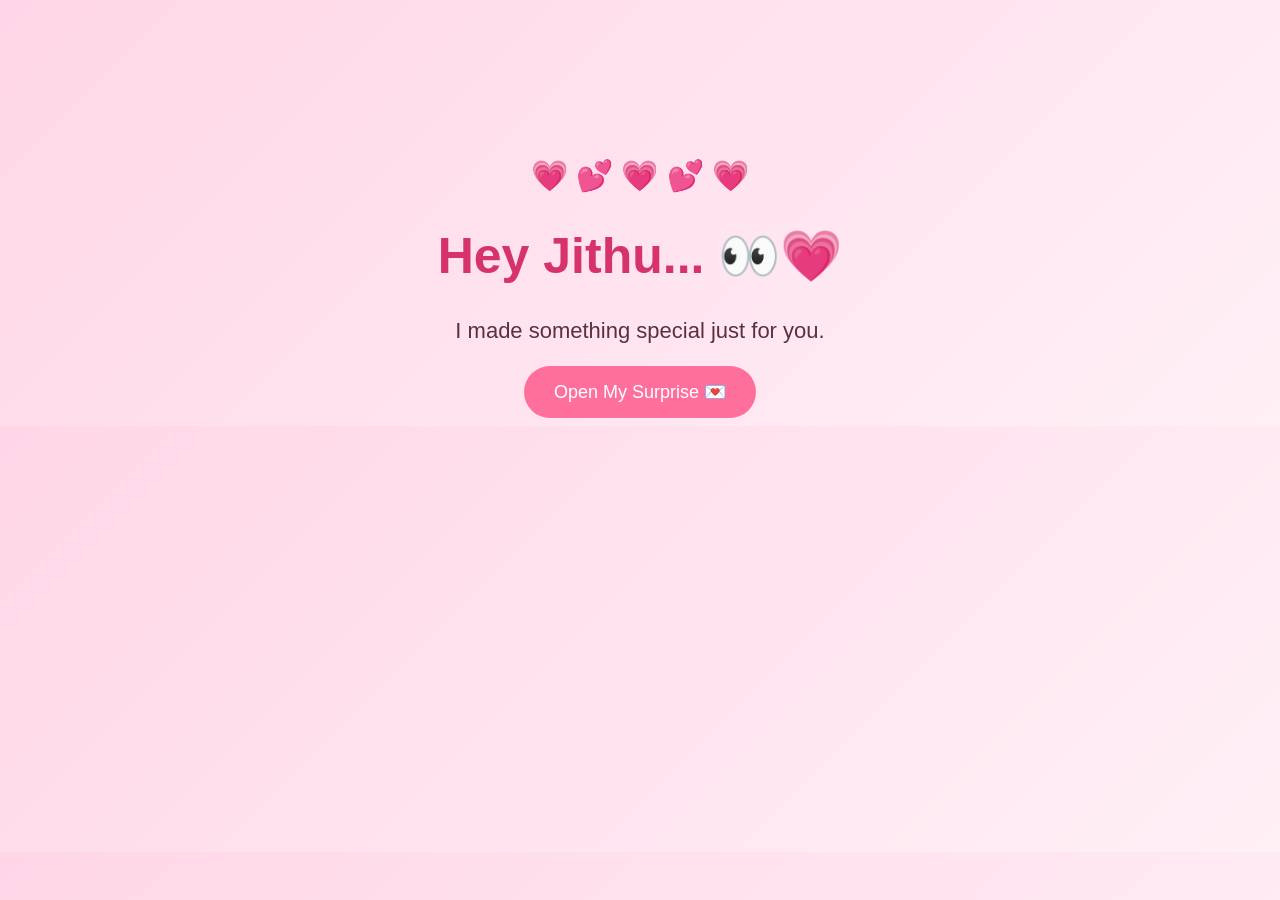
<file: index.html>
<!DOCTYPE html>
<html>

<head>
    <title>For Jithu 💗</title>
    <link rel="stylesheet" href="style.css">
</head>

<body>

    <div class="hearts">💗 💕 💗 💕 💗</div>

    <h1>Hey Jithu... 👀💗</h1>

    <p>I made something special just for you.</p>

    <button onclick="openSurprise()">Open My Surprise 💌</button>

    <script>
        function openSurprise() {
    window.location.href = "promises.html";
}
    </script>

</body>

</html>
</file>
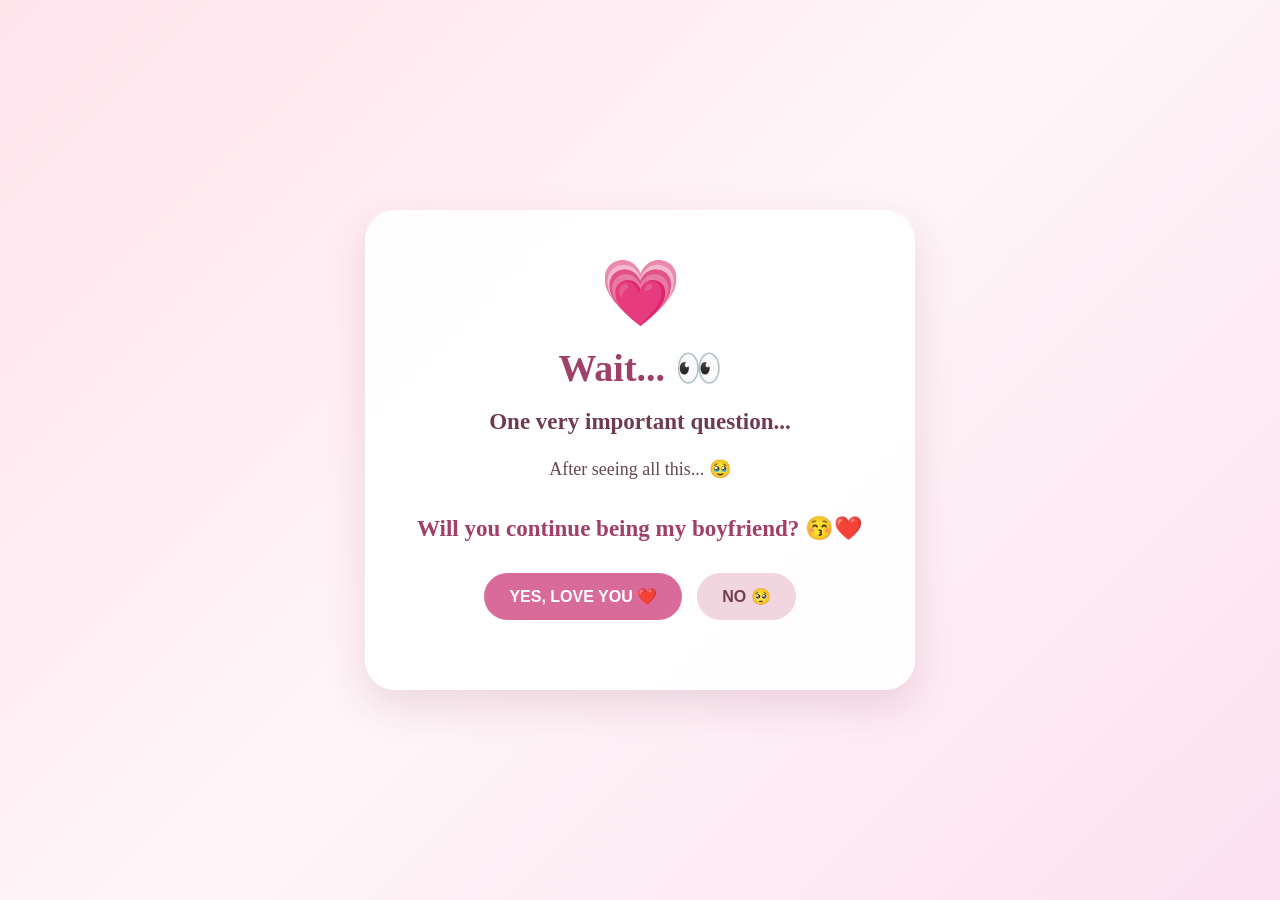
<file: bf-check.html>
<!DOCTYPE html>
<html lang="en">

<head>
    <meta charset="UTF-8">
    <meta name="viewport" content="width=device-width, initial-scale=1.0">

    <title>One Important Question 👀❤️</title>

    <style>

        * {
            box-sizing: border-box;
        }

        body {
            margin: 0;
            min-height: 100vh;
            display: flex;
            justify-content: center;
            align-items: center;
            font-family: Georgia, serif;
            background: linear-gradient(135deg, #ffe4ec, #fff5f8, #fce1f0);
            overflow: hidden;
        }

        .question-card {
            width: 90%;
            max-width: 550px;
            padding: 45px 30px;
            text-align: center;
            background: rgba(255, 255, 255, 0.9);
            border-radius: 30px;
            box-shadow: 0 15px 40px rgba(120, 50, 80, 0.15);
        }

        .big-heart {
            font-size: 65px;
            animation: heartbeat 1.5s infinite;
        }

        @keyframes heartbeat {

            0% {
                transform: scale(1);
            }

            50% {
                transform: scale(1.15);
            }

            100% {
                transform: scale(1);
            }

        }

        h1 {
            color: #9d416b;
            font-size: 38px;
            margin: 15px 0;
        }

        h2 {
            color: #6f3b52;
            font-size: 23px;
        }

        p {
            color: #684554;
            font-size: 18px;
            line-height: 1.7;
        }

        .question {
            font-size: 23px;
            font-weight: bold;
            color: #a13f69;
            margin: 25px 0;
        }

        .answer-buttons {
            display: flex;
            justify-content: center;
            gap: 15px;
            flex-wrap: wrap;
            margin-top: 25px;
        }

        button {
            border: none;
            padding: 14px 25px;
            border-radius: 30px;
            font-size: 16px;
            font-weight: bold;
            cursor: pointer;
            transition: 0.3s;
        }

        .yes-button {
            background: #d96b9b;
            color: white;
        }

        .no-button {
            background: #f1d5df;
            color: #713f52;
        }

        button:hover {
            transform: scale(1.08);
        }

        #response {
            margin-top: 25px;
            font-size: 19px;
            font-weight: bold;
            color: #9d416b;
        }

        #continueButton {
            display: none;
            margin-top: 15px;
            background: #9d416b;
            color: white;
        }

    </style>
</head>


<body>

    <div class="question-card">

        <div class="big-heart">
            💗
        </div>

        <h1>Wait... 👀</h1>

        <h2>One very important question...</h2>

        <p>
            After seeing all this... 🥹
        </p>

        <p class="question">
            Will you continue being my boyfriend? 😚❤️
        </p>


        <div class="answer-buttons">

            <button class="yes-button" onclick="yesAnswer()">
                YES, LOVE YOU ❤️
            </button>

            <button class="no-button" onclick="noAnswer()">
                NO 🥺
            </button>

        </div>


        <p id="response"></p>


        <button
    id="continueButton"
    onclick="goToReward()"
    style="display: none;">
    Continue 🫶
</button>

    </div>


    <script>

        function yesAnswer() {

            document.getElementById("response").innerHTML =
                "YAYYYYY 😭❤️ I knew you'd choose me! You're stuck with me forever now 😚🫂";

            document.getElementById("continueButton").style.display =
                "inline-block";
        }


        function noAnswer() {

            document.getElementById("response").innerHTML =
                "Nope nope 😭😂you don't have other option 👀❤️";

        }


        function goToReward() {

    window.location.href = "reward.html";

}


    </script>

</body>

</html>
</file>
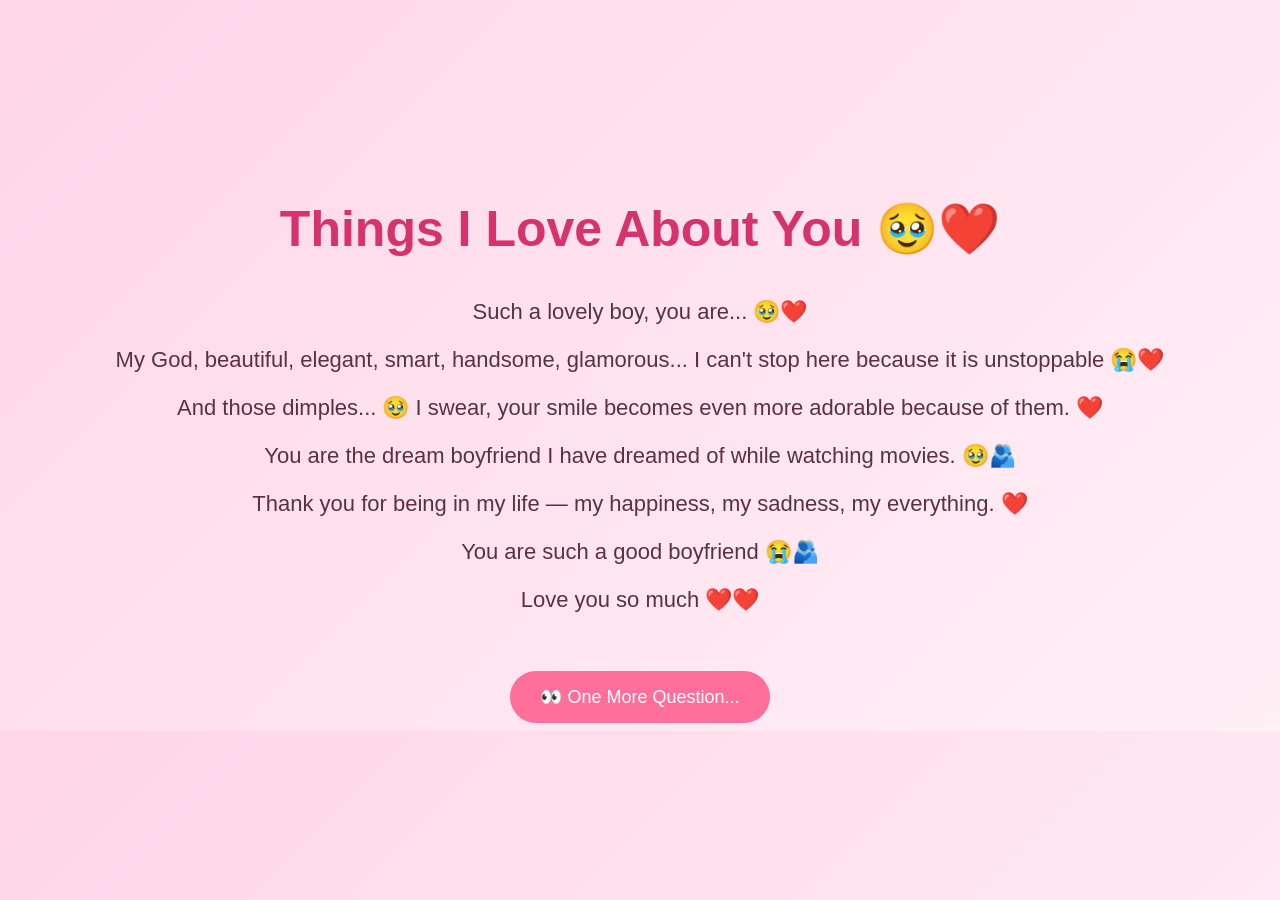
<file: love.html>
<!DOCTYPE html>
<html>

<head>
    <title>Things I Love About You ❤️</title>
    <link rel="stylesheet" href="style.css">
</head>

<body>

    <section class="love-page">

        <h1>Things I Love About You 🥹❤️</h1>

        <p>
            Such a lovely boy, you are... 🥹❤️
        </p>

        <p>
            My God, beautiful, elegant, smart, handsome, glamorous...
            I can't stop here because it is unstoppable 😭❤️
        </p>

        <p>
            And those dimples... 🥹
            I swear, your smile becomes even more adorable
            because of them. ❤️
        </p>

        <p>
            You are the dream boyfriend I have dreamed of
            while watching movies. 🥹🫂
        </p>

        <p>
            Thank you for being in my life —
            my happiness, my sadness, my everything. ❤️
        </p>

        <p>
            You are such a good boyfriend 😭🫂
        </p>

        <p>
            Love you so much ❤️❤️
        </p>
<br><br>

<button onclick="goToBoyfriendQuestion()">
    👀 One More Question...
</button>
<script>
function goToBoyfriendQuestion() {
    window.location.href = "bf-check.html";
}
</script>
    </section>

</body>

</html>
</file>
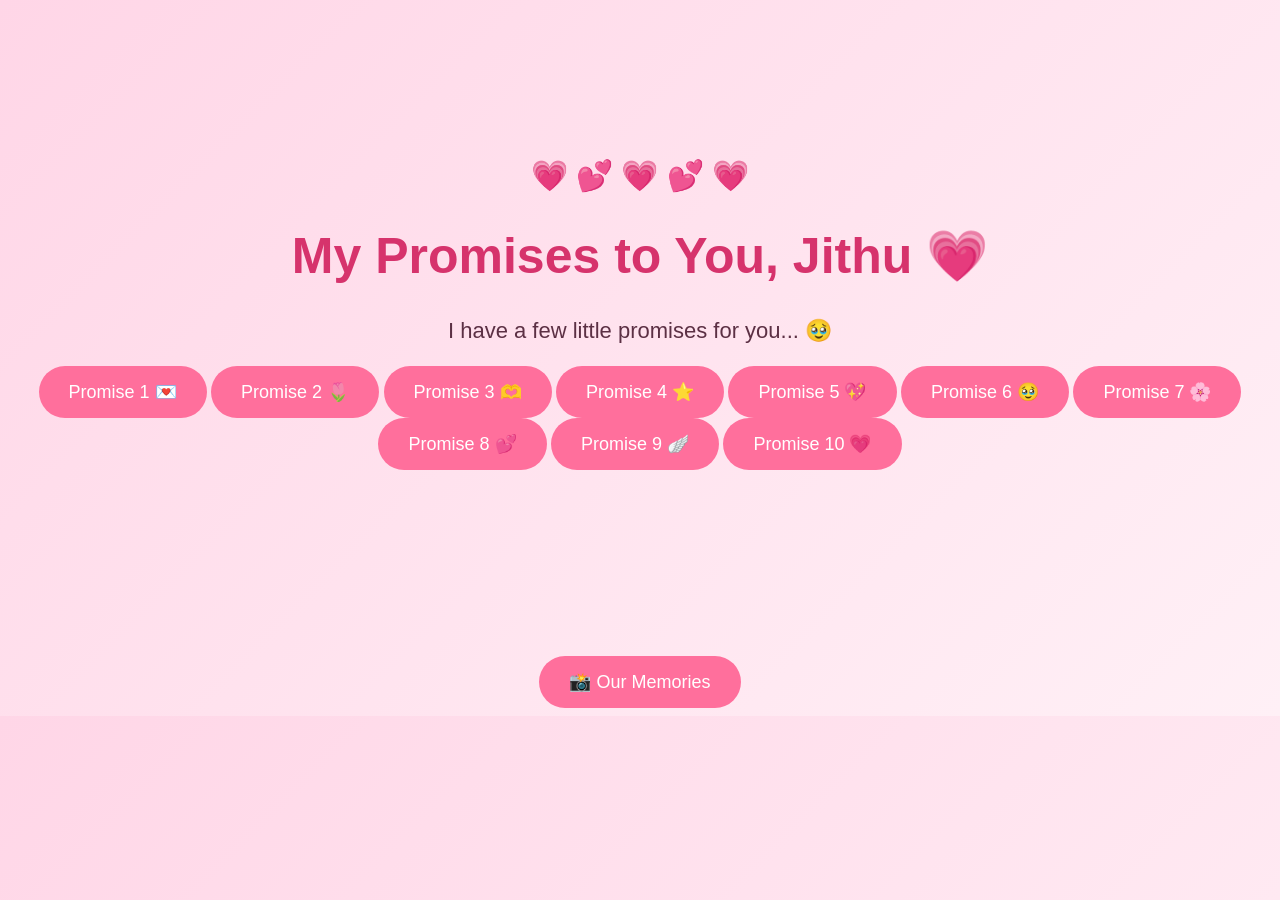
<file: promises.html>
<!DOCTYPE html>
<html>

<head>
    <title>My Promises to Jithu 💗</title>
    <link rel="stylesheet" href="style.css">
</head>

<body>

    <div class="hearts">💗 💕 💗 💕 💗</div>

    <h1>My Promises to You, Jithu 💗</h1>

    <p>I have a few little promises for you... 🥹</p>

<button class="Promise-button" onclick="showPromise(1)">Promise 1 💌</button>
<button class="Promise-button"onclick="showPromise(2)">Promise 2 🌷</button>
<button class="Promise-button"onclick="showPromise(3)">Promise 3 🫶</button>
<button class="Promise-button"onclick="showPromise(4)">Promise 4 ⭐</button>
<button class="Promise-button"onclick="showPromise(5)">Promise 5 💖</button>

<button class="Promise-button"onclick="showPromise(6)">Promise 6 🥹</button>
<button class="Promise-button"onclick="showPromise(7)">Promise 7 🌸</button>
<button class="Promise-button"onclick="showPromise(8)">Promise 8 💕</button>
<button class="Promise-button"onclick="showPromise(9)">Promise 9 🪽</button>
<button class="Promise-button"onclick="showPromise(10)">Promise 10 💗</button>

<p id="promiseText"></p>
<script>

function showPromise(number) {

    let message = "";

    if (number == 1) {
        message = "I promise to always support you. ❤️";
    }

    if (number == 2) {
        message = "I promise to listen to you, even when you are being annoying. 😂💗";
    }

    if (number == 3) {
        message = "I promise to celebrate your little achievements with you. 🥹";
    }

    if (number == 4) {
        message = "I promise to make more beautiful memories with you. 🫶";
    }

    if (number == 5) {
        message = "I promise to always be there for you. 💕";
    }

    if (number == 6) {
        message = "I promise to make you smile whenever I can. 😚";
    }

    if (number == 7) {
        message = "I promise to respect you and understand you. 🌸";
    }

    if (number == 8) {
        message = "I promise to never take our special moments for granted. 💗";
    }

    if (number == 9) {
        message = "I promise to keep making memories with you. 🪽";
    }

    if (number == 10) {
        message = "I promise to keep choosing you. Always. ❤️";
    }

    document.getElementById("promiseText").innerHTML = message;
}

</script>
<br><br>

<button onclick="openMemories()">
    📸 Our Memories
</button>

<script>
function openMemories() {
    window.location.href = "memories.html";
}
</script>
</body>

</html>
</file>
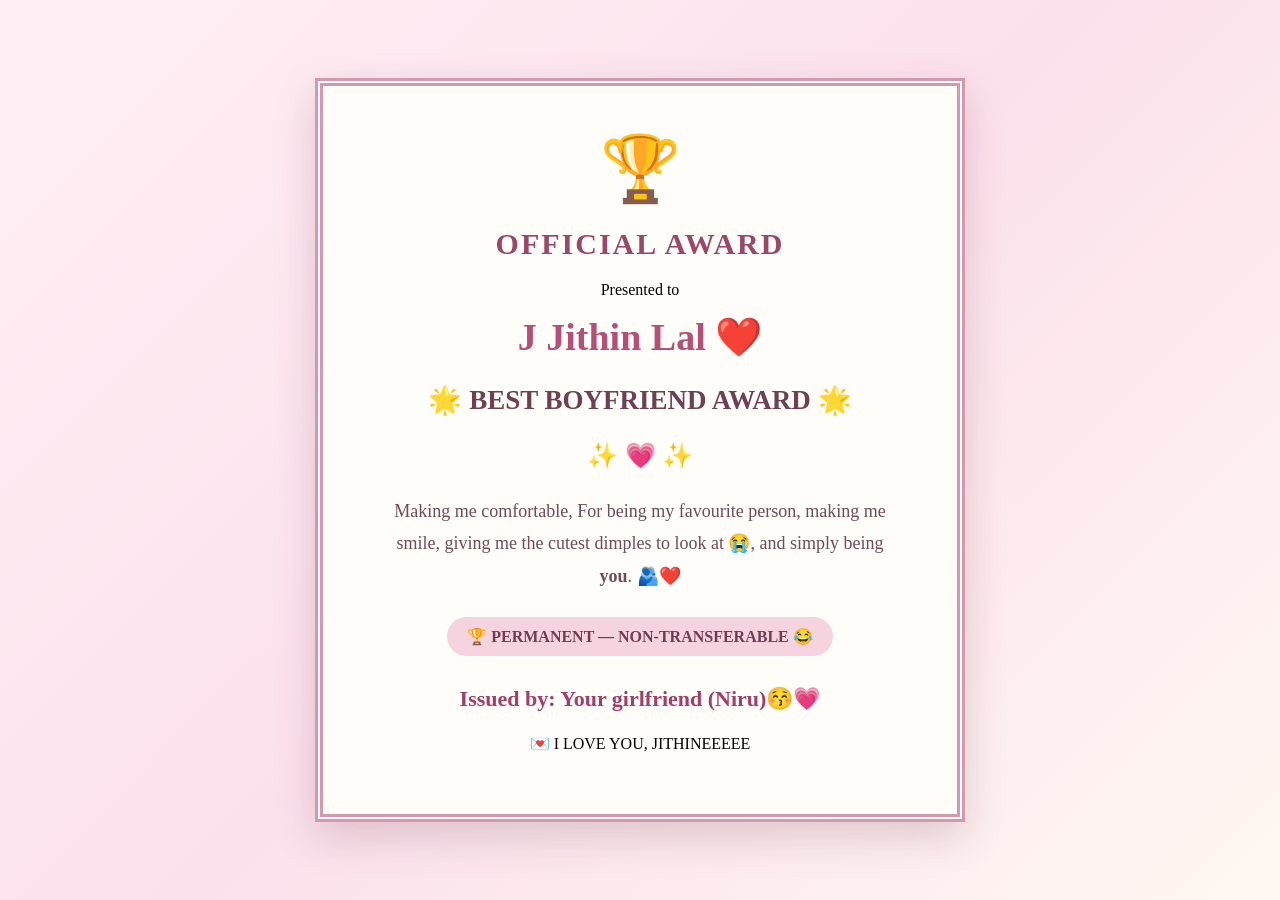
<file: reward.html>
<!DOCTYPE html>
<html>

<head>
    <title>J Jithin Lal Award 🏆❤️</title>

    <style>

        * {
            box-sizing: border-box;
        }

        body {
            margin: 0;
            min-height: 100vh;
            display: flex;
            justify-content: center;
            align-items: center;
            font-family: Georgia, serif;
            background: linear-gradient(135deg, #fff0f5, #fce1ec, #fff8f2);
            padding: 20px;
        }

        .award-card {
            width: 90%;
            max-width: 650px;
            padding: 45px 35px;
            text-align: center;
            background: #fffdf9;
            border: 8px double #d39aaf;
            box-shadow: 0 15px 40px rgba(100, 50, 70, 0.2);
            animation: appear 1s ease;
        }

        @keyframes appear {

            from {
                opacity: 0;
                transform: scale(0.8);
            }

            to {
                opacity: 1;
                transform: scale(1);
            }

        }

        .trophy {
            font-size: 65px;
        }

        h1 {
            color: #9b4868;
            font-size: 30px;
            letter-spacing: 2px;
        }

        h2 {
            color: #6e4052;
            font-size: 27px;
            margin: 25px 0;
        }

        .name {
            font-size: 38px;
            font-weight: bold;
            color: #b64f76;
        }

        .reason {
            color: #704b59;
            font-size: 18px;
            line-height: 1.8;
            margin: 25px auto;
            max-width: 500px;
        }

        .permanent {
            display: inline-block;
            padding: 10px 20px;
            border-radius: 20px;
            background: #f5d4df;
            color: #713d52;
            font-weight: bold;
        }

        .ending {
            margin-top: 30px;
            color: #a33e69;
            font-size: 22px;
            font-weight: bold;
        }

        .stars {
            font-size: 25px;
            margin: 15px;
        }

    </style>

</head>

<body>

    <div class="award-card">

        <div class="trophy">
            🏆
        </div>

        <h1>OFFICIAL AWARD</h1>

        <p>Presented to</p>

        <div class="name">
            J Jithin Lal ❤️
        </div>

        <h2>
            🌟 BEST BOYFRIEND AWARD 🌟
        </h2>

        <div class="stars">
            ✨ 💗 ✨
        </div>

        <p class="reason">
            Making me comfortable,
            For being my favourite person,
            making me smile,
            giving me the cutest dimples to look at 😭,
            and simply being <b>you</b>. 🫂❤️

        </p>

        <div class="permanent">
            🏆 PERMANENT — NON-TRANSFERABLE 😂
        </div>

        <p class="ending">
            Issued by: Your girlfriend (Niru)😚💗
        </p>

        <p>
            💌 I LOVE YOU, JITHINEEEEE
        </p>

    </div>

</body>

</html>
</file>
<file: style.css>
.story-button {
    display: inline-block;
    padding: 14px 25px;
    background: #d99acb;
    color: white;
    text-decoration: none;
    border-radius: 30px;
    font-size: 16px;
    font-weight: bold;
    margin-top: 30px;
    transition: 0.3s;
}

.story-button:hover {
    transform: scale(1.05);
}.photo9 img,
.photo10 img {
    max-height: 280px;
    width: 100%;
    height: auto;
}

.memory-ending {
    margin-top: 80px;
    position: relative;
    z-index: 20;
    background: #f8f3ee;
    padding: 30px 10px;
}/* ===== PINTEREST MEMORY COLLAGE ===== */
.memory-ending {
    margin-top: 70px;
    padding-bottom: 40px;
}

.memory-ending p {
    font-family: cursive;
    font-size: 20px;
    color: #72545c;
    max-width: 600px;
    margin: 0 auto 30px;
    line-height: 1.7;
}

.memory-ending button {
    background: #7b4055;
    color: white;
    border: none;
    padding: 14px 25px;
    border-radius: 30px;
    font-size: 16px;
    cursor: pointer;
    transition: 0.3s;
}

.memory-ending button:hover {
    transform: scale(1.05);
}
.memories {
    min-height: 100vh;
    padding: 70px 20px;
    background: #f8f3ee;
    text-align: center;
}

.memories h1 {
    font-family: Georgia, serif;
    font-size: 45px;
    color: #5b3d45;
    margin-bottom: 10px;
}

.memory-intro {
    font-family: cursive;
    color: #8a6871;
    font-size: 18px;
    margin-bottom: 45px;
}

/* Collage layout */

.photo-collage {
    max-width: 950px;
    margin: auto;
    display: grid;
    grid-template-columns: repeat(6, 1fr);
    grid-auto-rows: 80px;
    gap: 18px;
    padding: 25px;
}

/* Individual photo */

.photo-card {
    background: #fff;
    padding: 9px;
    box-shadow: 0 8px 25px rgba(70, 45, 50, 0.18);
    transition: transform 0.35s ease;
}

.photo-card img {
    width: 100%;
    height: auto;
    display: block;
}

.photo-card span {
    display: block;
    padding: 8px 3px 4px;
    font-family: cursive;
    font-size: 14px;
    color: #72545c;
}

/* Different positions */

.photo1 {
    grid-column: 1 / 3;
    grid-row: 1 / 5;
    transform: rotate(-5deg);
}

.photo2 {
    grid-column: 3 / 5;
    grid-row: 1 / 6;
    transform: rotate(3deg);
}

.photo3 {
    grid-column: 5 / 7;
    grid-row: 1 / 5;
    transform: rotate(-4deg);
}

.photo4 {
    grid-column: 1 / 4;
    grid-row: 5 / 9;
    transform: rotate(4deg);
}

.photo5 {
    grid-column: 4 / 7;
    grid-row: 6 / 10;
    transform: rotate(-5deg);
}

.photo6 {
    grid-column: 2 / 5;
    grid-row: 9 / 13;
    transform: rotate(2deg);
}

.photo7 {
    grid-column: 5 / 7;
    grid-row: 10 / 14;
    transform: rotate(5deg);
}

.photo8 {
    grid-column: 1 / 3;
    grid-row: 10 / 14;
    transform: rotate(-4deg);
}

.photo9 {
    grid-column: 2 / 5;
    grid-row: 13 / 18;
    transform: rotate(-2deg);
    max-width: 210px;
    margin:0 auto;
    align-self: start;
}

.photo10 {
    grid-column: 7/ 10;
    grid-row: 13 / 18;
    transform: rotate(4deg);
    max-width: 210px;
    margin: 0 auto;
    align-self: start;
}

.photo11 {
    grid-column: 4 / 7;
    grid-row: 17 / 21;
    transform: rotate(-5deg);
}

/* Cute hover effect */

.photo-card:hover {
    transform: rotate(0deg) scale(1.06);
    z-index: 10;
}.promise-button {
    background: #fff0f5;
    color: #c94f78;
    border: 2px solid #f3a6bd;
    padding: 14px 20px;
    margin: 8px;
    border-radius: 25px;
    font-size: 17px;
    cursor: pointer;
    transition: 0.3s;
}

.promise-button:hover {
    background: #ffb6ce;
    color: white;
    transform: scale(1.08);
}

#promiseText {
    margin: 30px auto;
    max-width: 600px;
    font-size: 22px;
    color: #8d3f5b;
    min-height: 50px;
    padding: 20px;
}.hearts {
    font-size: 30px;
    margin-bottom: 30px;
    animation: floatHearts 2s infinite ease-in-out;
}

@keyframes floatHearts {
    0% {
        transform: translateY(0);
    }

    50% {
        transform: translateY(-15px);
    }

    100% {
        transform: translateY(0);
    }
}body {
    background: linear-gradient(135deg, #ffd6e7, #fff0f6);
    font-family: Arial, sans-serif;
    text-align: center;
    padding-top: 150px;
    color: #5c3044;
}

h1 {
    font-size: 50px;
    color: #d6336c;
}

p {
    font-size: 22px;
}

button {
    background-color: #ff6f9c;
    color: white;
    border: none;
    padding: 15px 30px;
    border-radius: 30px;
    font-size: 18px;
    cursor: pointer;
}

button:hover {
    background-color: #e84d7d;
    transform: scale(1.05);
}
</file>
